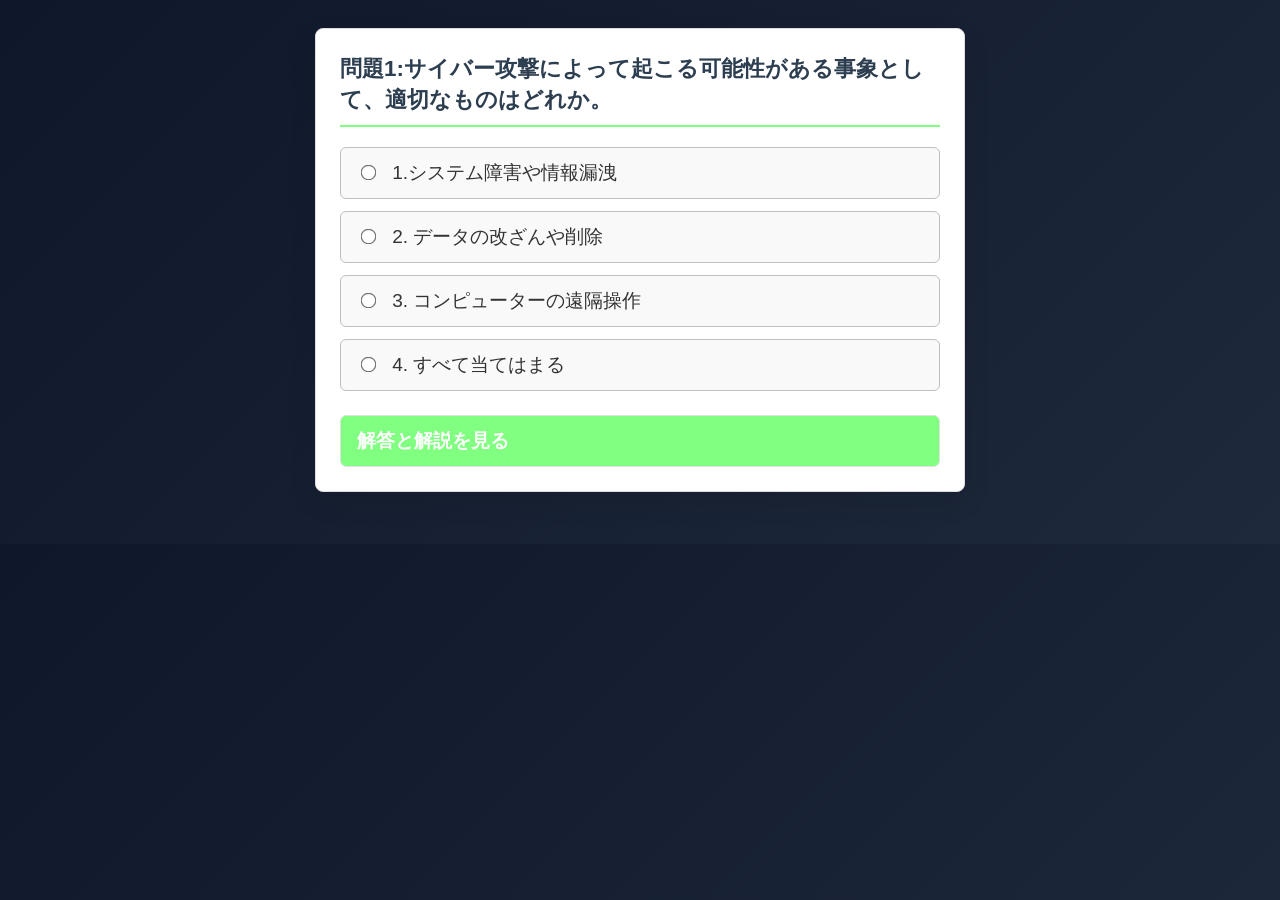
<file: fe_proj/question00.html>
<!doctype html>
<html lang="ja">
    <head>
        <meta charset="UTF-8" />
        <title>サイバー攻撃4択問題　1問目</title>
        <link rel="stylesheet" href="style.css" />
    </head>
    <body>
        <div class="quiz-container">
            <h3 class="quiz-question">問題1:サイバー攻撃によって起こる可能性がある事象として、適切なものはどれか。
			
			</h3>

            <form class="quiz-options">
                <label>
                    <input type="radio" name="q1" value="1" /> 1.システム障害や情報漏洩
                </label>
                <label>
                    <input type="radio" name="q1" value="2" /> 2. データの改ざんや削除
                </label>
                <label>
                    <input type="radio" name="q1" value="3" /> 3. コンピューターの遠隔操作
                </label>
                <label>
                    <input type="radio" name="q1" value="4" /> 4. すべて当てはまる
                </label>
            </form>

            <details class="quiz-answer">
                <summary>解答と解説を見る</summary>
                <div class="answer-content">
                    <p class="correct-answer">
                        <strong>正解：4. すべて当てはまる</strong>
                    </p>
                    <p class="explanation">
                        <strong>解説：</strong><br />
                      サイバー攻撃では、<span class="underline">情報漏えい・システム停止・データ改ざん・遠隔操作</span>など、さまざまな被害が発生する可能性がある。
                      場合によっては、業務停止や金銭的被害につながる。
                    </p>
                     
                    <p class="nextpage">
                          <a href="question01.html">次の問題へ</a>
                    </p>
                </div>
            </details>
        </div>
    </body>
</html>
</file>
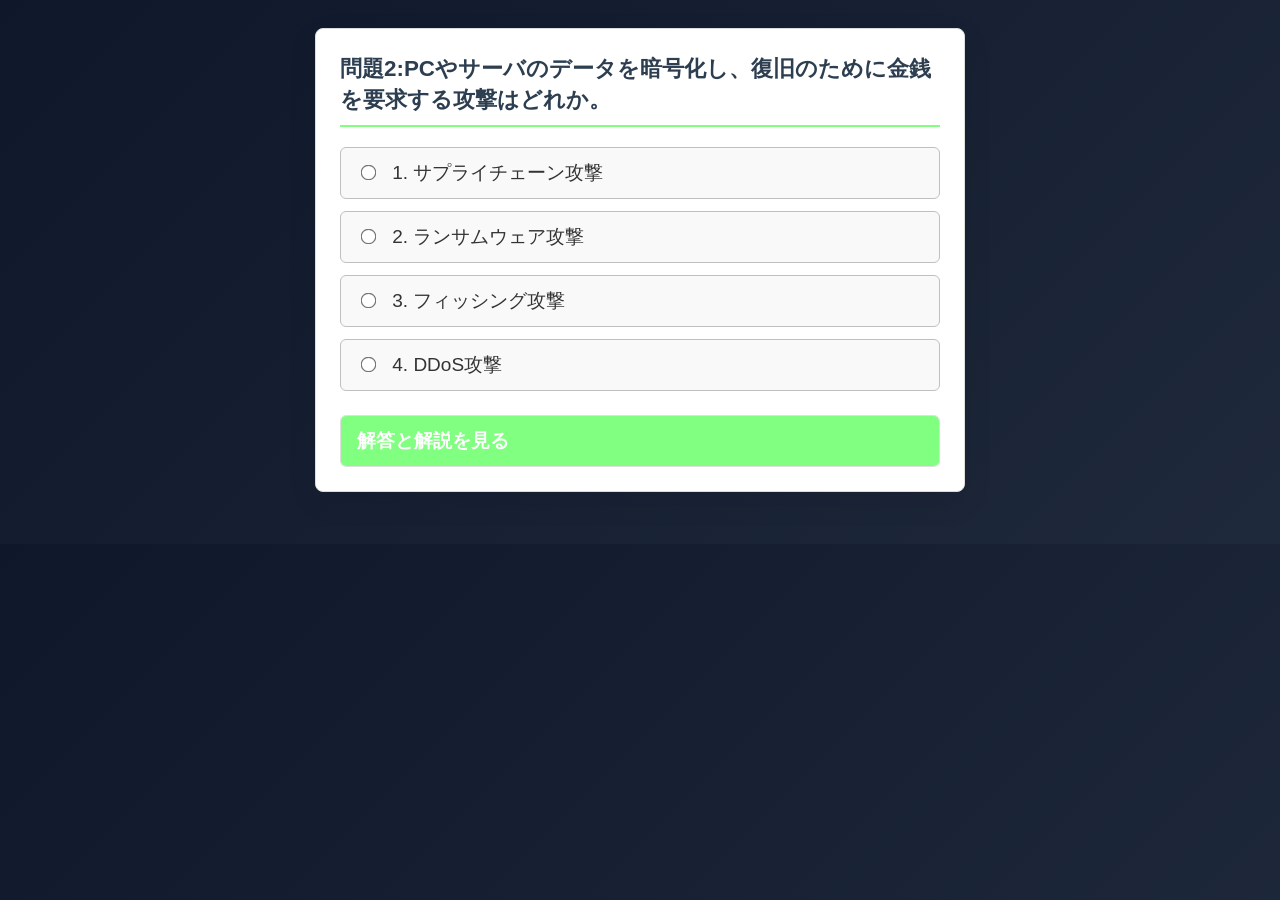
<file: fe_proj/question01.html>
<!doctype html>
<html lang="ja">
    <head>
        <meta charset="UTF-8" />
        <title>サイバー攻撃4択問題　2問目</title>
        <link rel="stylesheet" href="style.css" />
    </head>
    <body>
        <div class="quiz-container">
            <h3 class="quiz-question">問題2:PCやサーバのデータを暗号化し、復旧のために金銭を要求する攻撃はどれか。</h3>

            <form class="quiz-options">
                <label>
                    <input type="radio" name="q1" value="1" /> 1. サプライチェーン攻撃
                </label>
                <label>
                    <input type="radio" name="q1" value="2" /> 2. ランサムウェア攻撃
                </label>
                <label>
                    <input type="radio" name="q1" value="3" /> 3. フィッシング攻撃
                </label>
                <label>
                    <input type="radio" name="q1" value="4" /> 4. DDoS攻撃
                </label>
            </form>

            <details class="quiz-answer">
                <summary>解答と解説を見る</summary>
                <div class="answer-content">
                    <p class="correct-answer">
                        <strong>正解：2. ランサムウェア攻撃</strong>
                    </p>
                    <p class="explanation">
                        <strong>解説：</strong><br />
                        「ランサムウェア攻撃」とは、PCやサーバのデータを暗号化し、「復旧したければ金を払え」と要求する攻撃。
								近年では、KADOKAWAやアサヒビールの事例が話題となり、企業活動に影響を与えた。
						</strong><br />
                        
                    </p>
                     <p class="nextpage">
                          <a href="question02.html">次の問題へ</a>
                    </p>
                </div>
            </details>
        </div>
    </body>
</html>
</file>
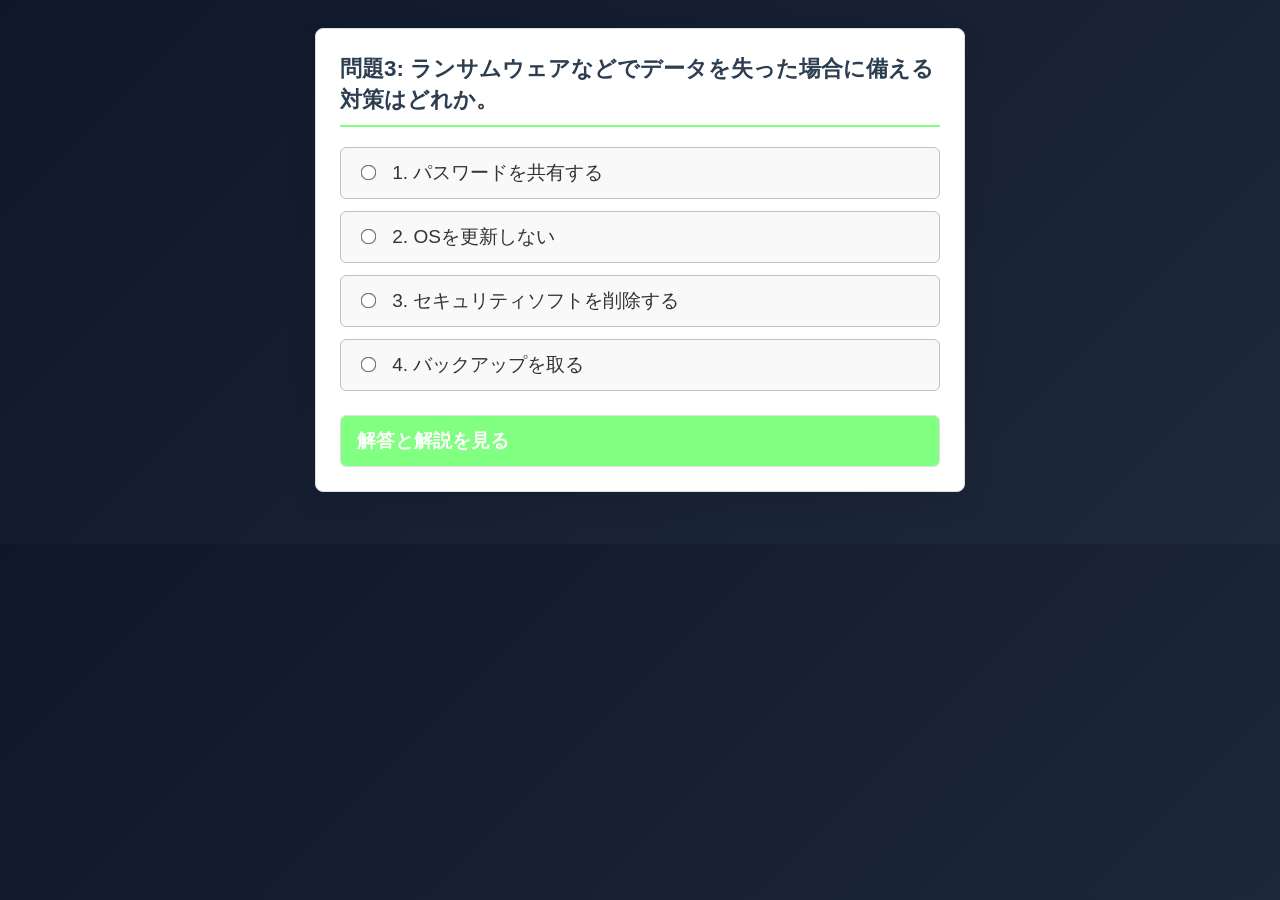
<file: fe_proj/question02.html>
<!doctype html>
<html lang="ja">
    <head>
        <meta charset="UTF-8" />
        <title>サイバー攻撃4択問題　3問目</title>
        <link rel="stylesheet" href="style.css" />
    </head>
    <body>
        <div class="quiz-container">
            <h3 class="quiz-question">問題3: ランサムウェアなどでデータを失った場合に備える対策はどれか。</h3>

            <form class="quiz-options">
                <label>
                    <input type="radio" name="q1" value="1" /> 1. パスワードを共有する
                </label>
                <label>
                    <input type="radio" name="q1" value="2" /> 2. OSを更新しない
                </label>
                <label>
                    <input type="radio" name="q1" value="3" /> 3. セキュリティソフトを削除する
                </label>
                <label>
                    <input type="radio" name="q1" value="4" /> 4. バックアップを取る
                </label>
            </form>

            <details class="quiz-answer">
                <summary>解答と解説を見る</summary>
                <div class="answer-content">
                    <p class="correct-answer">
                        <strong>正解：4. バックアップを取る</strong>
                    </p>
                    <p class="explanation">
                        <strong>解説：</strong><br />
                        重要なデータを別の場所にコピーして保存しておく<span class="underline">「バックアップ」</span>が重要。
							バックアップがあれば、感染後でも保存しておいたデータから復旧できる可能性がある。</strong><br />
                    </p>
                     <p class="nextpage">
                          <a href="index.html">ホームへ戻る</a>
                    </p>
                </div>
            </details>
        </div>
    </body>
</html>
</file>
<file: fe_proj/style.css>
/* 全体のフォント設定 */
body {
	
	 background: linear-gradient(135deg, #0f172a, #1e293b);
    font-family:
        "Helvetica Neue", Arial, "Hiragino Kaku Gothic ProN", "Hiragino Sans",
        Meiryo, sans-serif;
    color: #333;
     font-size: 19px;
    padding: 20px;
    background-color: #f4f7f6;
}

/* 問題の枠組み */
.quiz-container {
    background-color: #ffffff;
    border: 1px solid #ddd;
    border-radius: 8px;
    padding: 24px;
    max-width: 600px;
    margin: 0 auto 24px auto;
    box-shadow:  0 10px 30px rgba(0,0,0,0.08);
}

/* 問題文 */
.quiz-question {
    margin-top: 0;
    font-size: 1.4rem;
    color: #2c3e50;
    border-bottom: 2px solid rgb(128, 255, 128);
    padding-bottom: 10px;
    margin-bottom: 20px;
}

/* 選択肢のレイアウト */
.quiz-options {
    display: flex;
    flex-direction: column;
    gap: 12px; /* 選択肢同士の隙間 */
    margin-bottom: 24px;
}

/* 選択肢のラベル（クリックしやすくする） */
.quiz-options label {
    display: block;
    padding: 12px 16px;
    background-color: #f9f9f9;
    border: 1px solid rgb(192, 192, 192);
    border-radius: 6px;
    cursor: pointer;
    transition: all 0.2s ease;
}

/* マウスを乗せた時の効果 */
.quiz-options label:hover {
    background-color: #eef5fa;
    border-color: #3498db;
    
}

/* ラジオボタン自体の余白調整 */
.quiz-options input[type="radio"] {
    margin-right: 12px;
    transform: scale(1.2); /* 少し大きくして押しやすく */
}

/* ホバー　*/
.quiz-options label:hover {
    background: rgb(192, 192, 192);
    border-color: rgb(128, 255, 128);
    transform: translateY(-2px);
    box-shadow: 0 4px 12px rgb(128, 255, 128);
}


/* 解答・解説の開閉部分 */
.quiz-answer {
    background-color: #fcfcfc;
    border: 1px solid #e0e0e0;
    border-radius: 6px;
    overflow: hidden;
}

/* 「解答と解説を見る」のテキスト部分 */
.quiz-answer summary {
    padding: 12px 16px;
    font-weight: bold;
    color: #ffffff;
    background-color: rgb(128, 255, 128);
    cursor: pointer;
    list-style: none; /* デフォルトの三角形を消す（一部ブラウザ用） */
}


/* デフォルトの三角形を消す（Safari等用） */
.quiz-answer summary::-webkit-details-marker {
    display: none;
}

/* 開いたときの解説の中身 */
.answer-content {
    padding: 16px;
    border-top: 1px solid #e0e0e0;
}

.correct-answer {
    color: #e74c3c;
    font-size: 1.3rem;
    margin-top: 0;
}

.explanation {
    margin-bottom: 0;
    line-height: 1.6;
}
.underline {
  background: linear-gradient(transparent 60%, rgb(255, 183, 183) 60%);
}

/* 次のページに進む　*/
.nextpage{
	text-align: center;
}.nextpage a {
	  display: inline-block;

    padding: 12px 24px;

    background:
        linear-gradient(135deg, #60a5fa, #2563eb);

    color: white !important;

    border-radius: 999px;

    font-weight: bold;

    transition:
        transform 0.2s,
        box-shadow 0.2s;

    box-shadow:
        0 6px 16px rgba(37,99,235,0.3);
        
         text-decoration: none;
}

.nextpage a:visited {
  color: #3498db;
}
.nextpage a:hover {
    text-decoration: underline;
    text-decoration-color: #ffffff;
    text-underline-offset: 4px;
}
</file>
